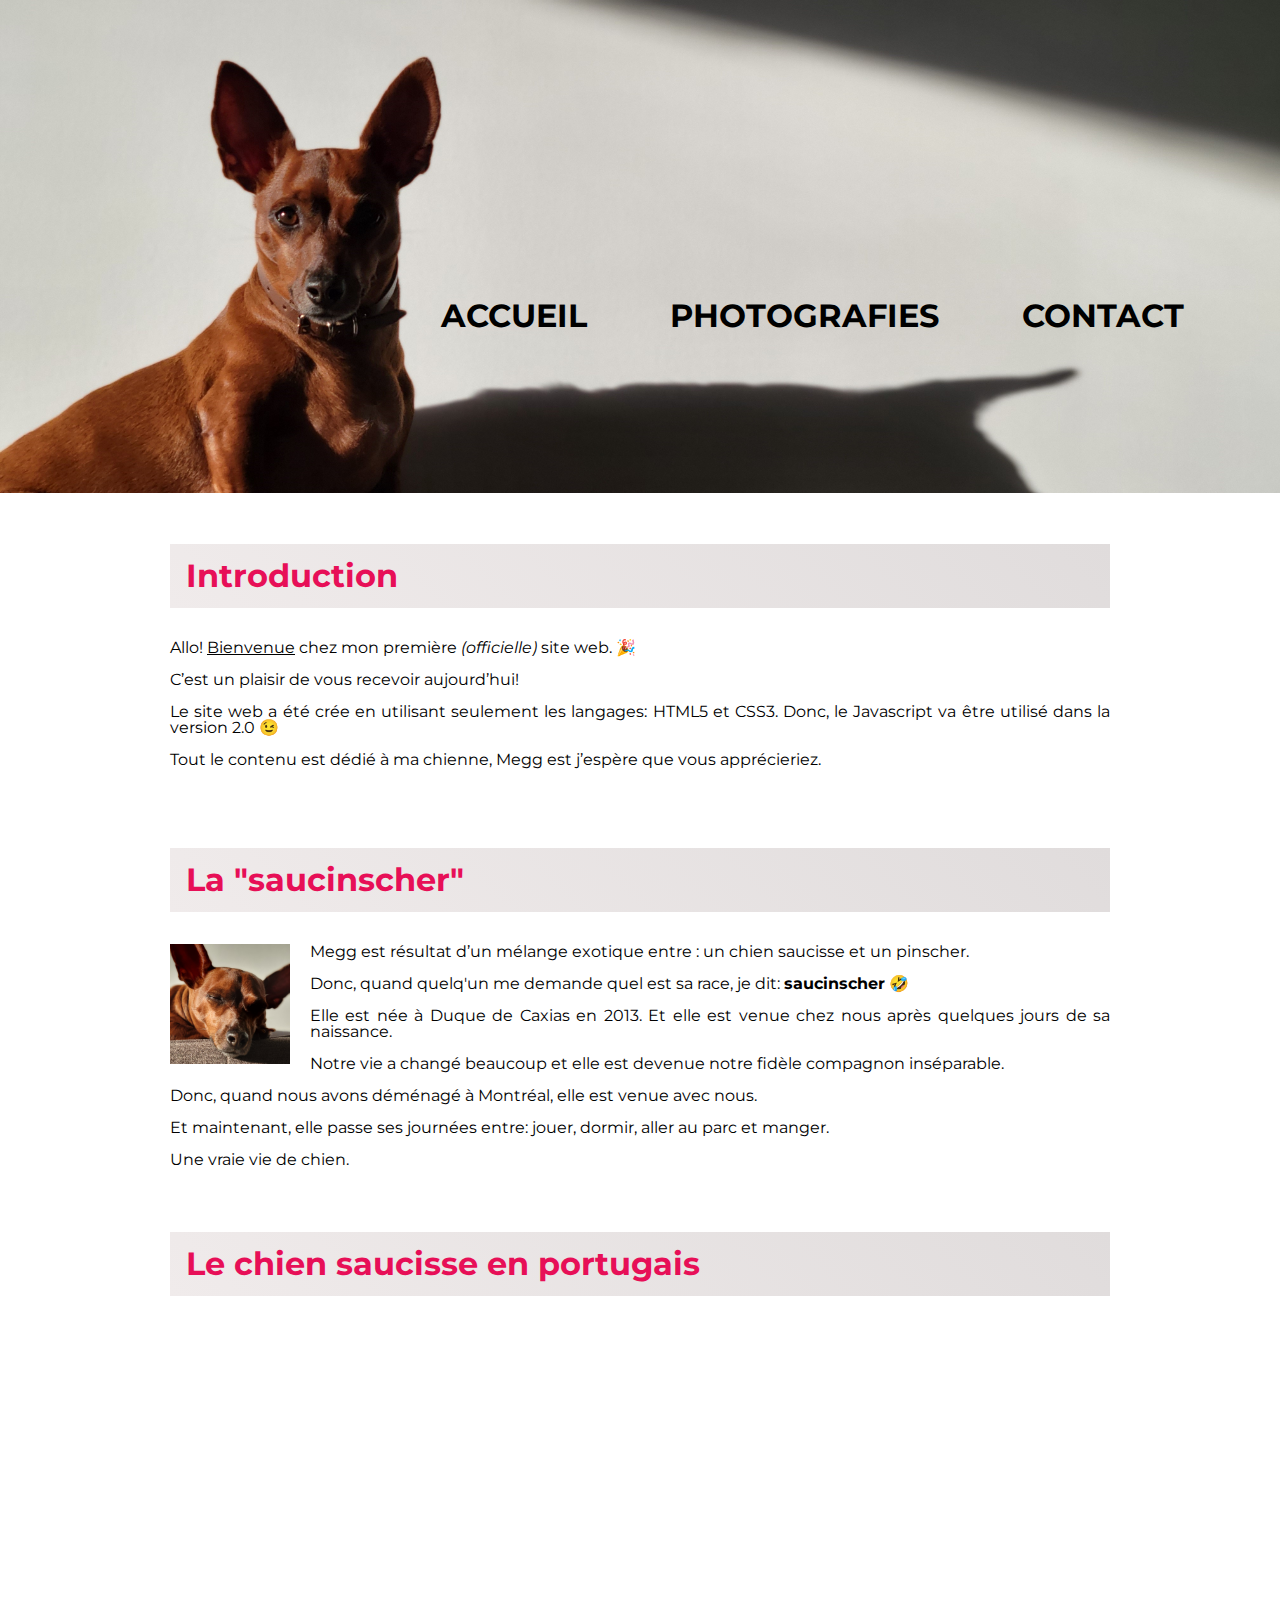
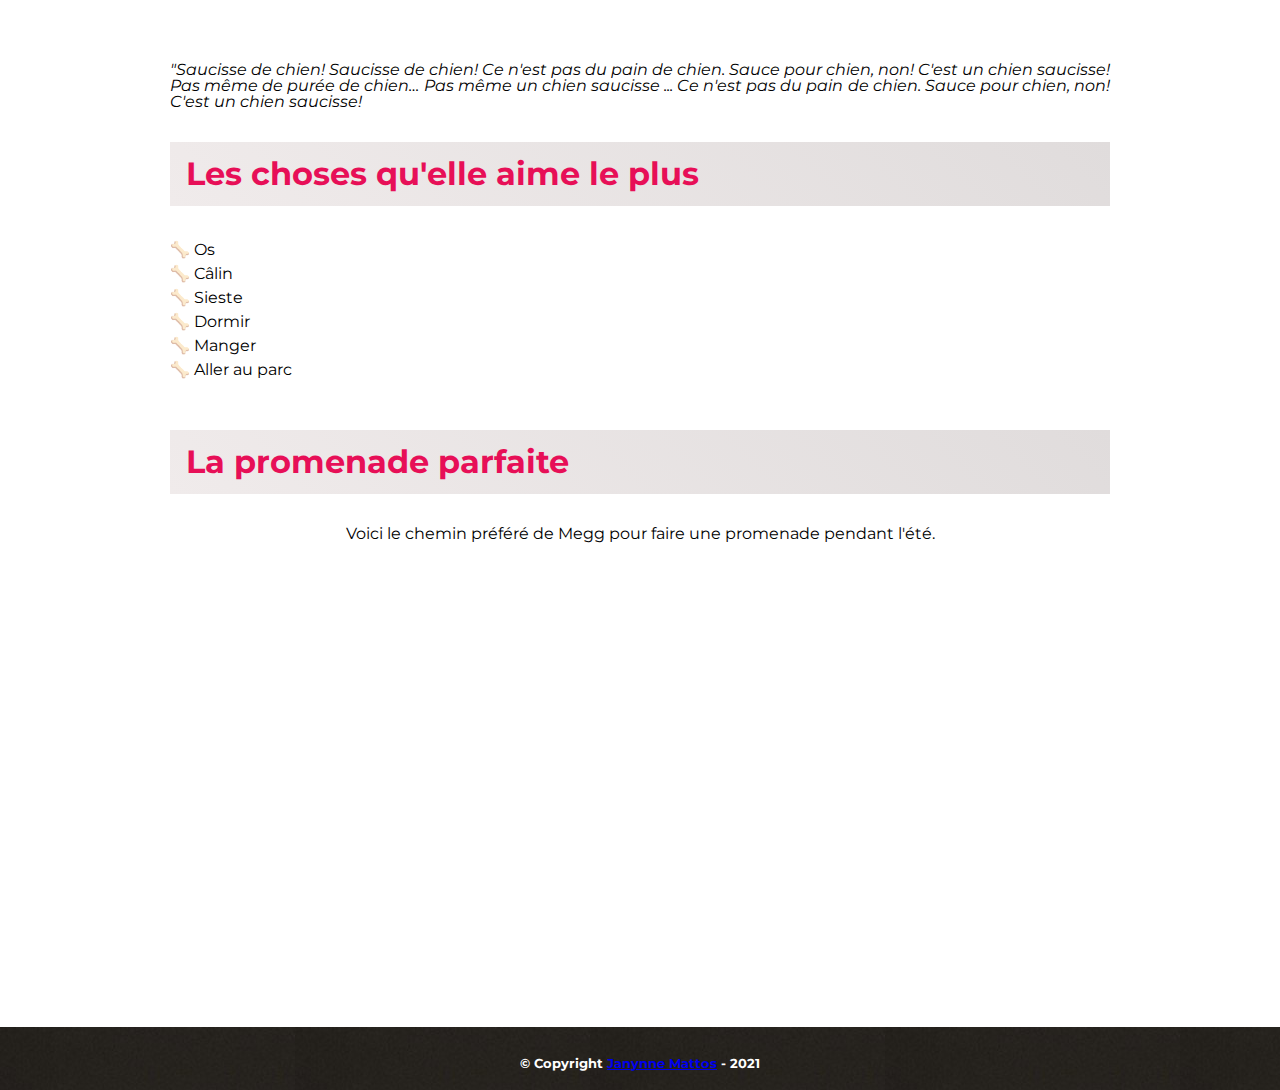
<file: index.html>
<!DOCTYPE html>
<html lang="fr-ca">
    <head>  
        <meta charset="UTF-8">
        <meta name="viewport" content="width=device-width">
        <title> Hot dog </title>
        <link rel="stylesheet" href="reset.css">
        <link rel="stylesheet" href="style.css">
        <link rel="preconnect" href="https://fonts.gstatic.com"> <link href="https://fonts.googleapis.com/css2?family=Montserrat:wght@100;300&display=swap" rel="stylesheet">
    </head>

    <body> 
        <header> 
            <img class="banner" src="imgs/megg-banner.jpg" alt="Photographie d'une chienne saucisse">
            <nav>
                    <ul>
                        <li> <a href="index.html">Accueil</a></li>
                        <li> <a href="photos.html">Photografies</a></li>
                        <li> <a href="contato.html">Contact</a></li>
                    </ul>
            </nav>
        </header>

        <main>
            <section class="intro">
                <div class="intro-content">
                    <h1 class="principal-title"> Introduction </h1>
                        <p> Allo! <u>Bienvenue</u> chez mon première <em>(officielle)</em> site web. 🎉</p>
                        <p>C’est un plaisir de vous recevoir aujourd’hui!</p>
                        <p>Le site web a été crée en utilisant seulement les langages: HTML5 et CSS3. 
                            Donc, le Javascript va être utilisé dans la version 2.0 😉 </p>
                        <p> Tout le contenu est dédié à ma chienne, Megg est j’espère que vous apprécieriez. </p>
                </div>
            </section>

            <section class="principal">
                <div class="principal-content">
                    <h2 class="principal-title"> La "saucinscher" </h2>
    
                    <img class="megg_head" src="imgs/megg_head.jpg" alt="Photographie d'une chienne saucisse qui dor">

                    <p>Megg est résultat d’un mélange exotique entre : un chien saucisse et un pinscher.</p>
                    <p>Donc, quand quelq'un me demande quel est sa race, je dit: <strong>saucinscher</strong> 🤣</p>
                    <p>Elle est née à Duque de Caxias en 2013. Et elle est venue chez nous après quelques jours de sa naissance. </p>
                    <p>Notre vie a changé beaucoup et elle est devenue notre fidèle compagnon inséparable.</p>
                    <p>Donc, quand nous avons déménagé à Montréal, elle est venue avec nous. </p>
                    <p>Et maintenant, elle passe ses journées entre: jouer, dormir, aller au parc et manger. </p>
                    <p>Une vraie vie de chien. </p>
                </div>
            </section>
            <section class="content-list">
                <div class="video">
                    <h3 class="principal-title">Le chien saucisse en portugais</h3>
                    <iframe width="560" height="315" src="https://www.youtube.com/embed/YQ404vwjzus" 
                        title="YouTube video player" frameborder="0" 
                        allow="accelerometer; autoplay; clipboard-write; encrypted-media; gyroscope; picture-in-picture" 
                        allowfullscreen></iframe>
                    <p><em> "Saucisse de chien! Saucisse de chien!
                        Ce n'est pas du pain de chien.
                        Sauce pour chien, non!
                        C'est un chien saucisse!
                        Pas même de purée de chien…
                        Pas même un chien saucisse ...
                        Ce n'est pas du pain de chien.
                        Sauce pour chien, non!
                        C'est un chien saucisse!</em></p>
                </div>
                <h4 class="principal-title">Les choses qu'elle aime le plus</h4>
                    <div class="content-list">
                        <ul class="list-items">
                            <li class="items"> Os </li>
                            <li class="items"> Câlin </li>
                            <li class="items"> Sieste </li>
                            <li class="items"> Dormir </li>
                            <li class="items"> Manger </li>
                            <li class="items"> Aller au parc </li>
                        </ul> 
                    </div>
            </section>
            <section class="map">
                <h3 class="principal-title"> La promenade parfaite</h3>
                <p> Voici le chemin préféré de Megg pour faire une promenade pendant l'été.</p>
                <iframe src="https://www.google.com/maps/embed?pb=!1m34!1m12!1m3!1d44779.57843879349!2d-74.15961578518106!3d45.45522460891324!2m3!1f0!2f0!3f0!3m2!1i1024!2i768!4f13.1!4m19!3e2!4m5!1s0x4cc93145989405d5%3A0x935d35e1f41a7598!2sParc%20national%20d&#39;Oka%2C%202020%20Chemin%20d&#39;Oka%2C%20Oka%2C%20Quebec%20J0N%201E0!3m2!1d45.4739339!2d-74.0604836!4m5!1s0x0%3A0xf813bf8e11639b87!2sResto%20De%20La%20Traverse!3m2!1d45.4596156!2d-74.0907208!4m5!1s0x4cc934c4c8404265%3A0x828890cbf005bc99!2sHudson!3m2!1d45.458543899999995!2d-74.1406654!5e0!3m2!1spt-BR!2sca!4v1620833881735!5m2!1spt-BR!2sca" width="600" height="450" style="border:0;" allowfullscreen="" loading="lazy"></iframe>
            </section>
        </main>

        <footer>
            <p class="copyright"> &copy; Copyright <a href="https://www.linkedin.com/in/janynnemattos/" target="_blank" title="Janynne Mattos">Janynne Mattos</a> - 2021</p>
        </footer>


       
    </body>
</html>
</file>
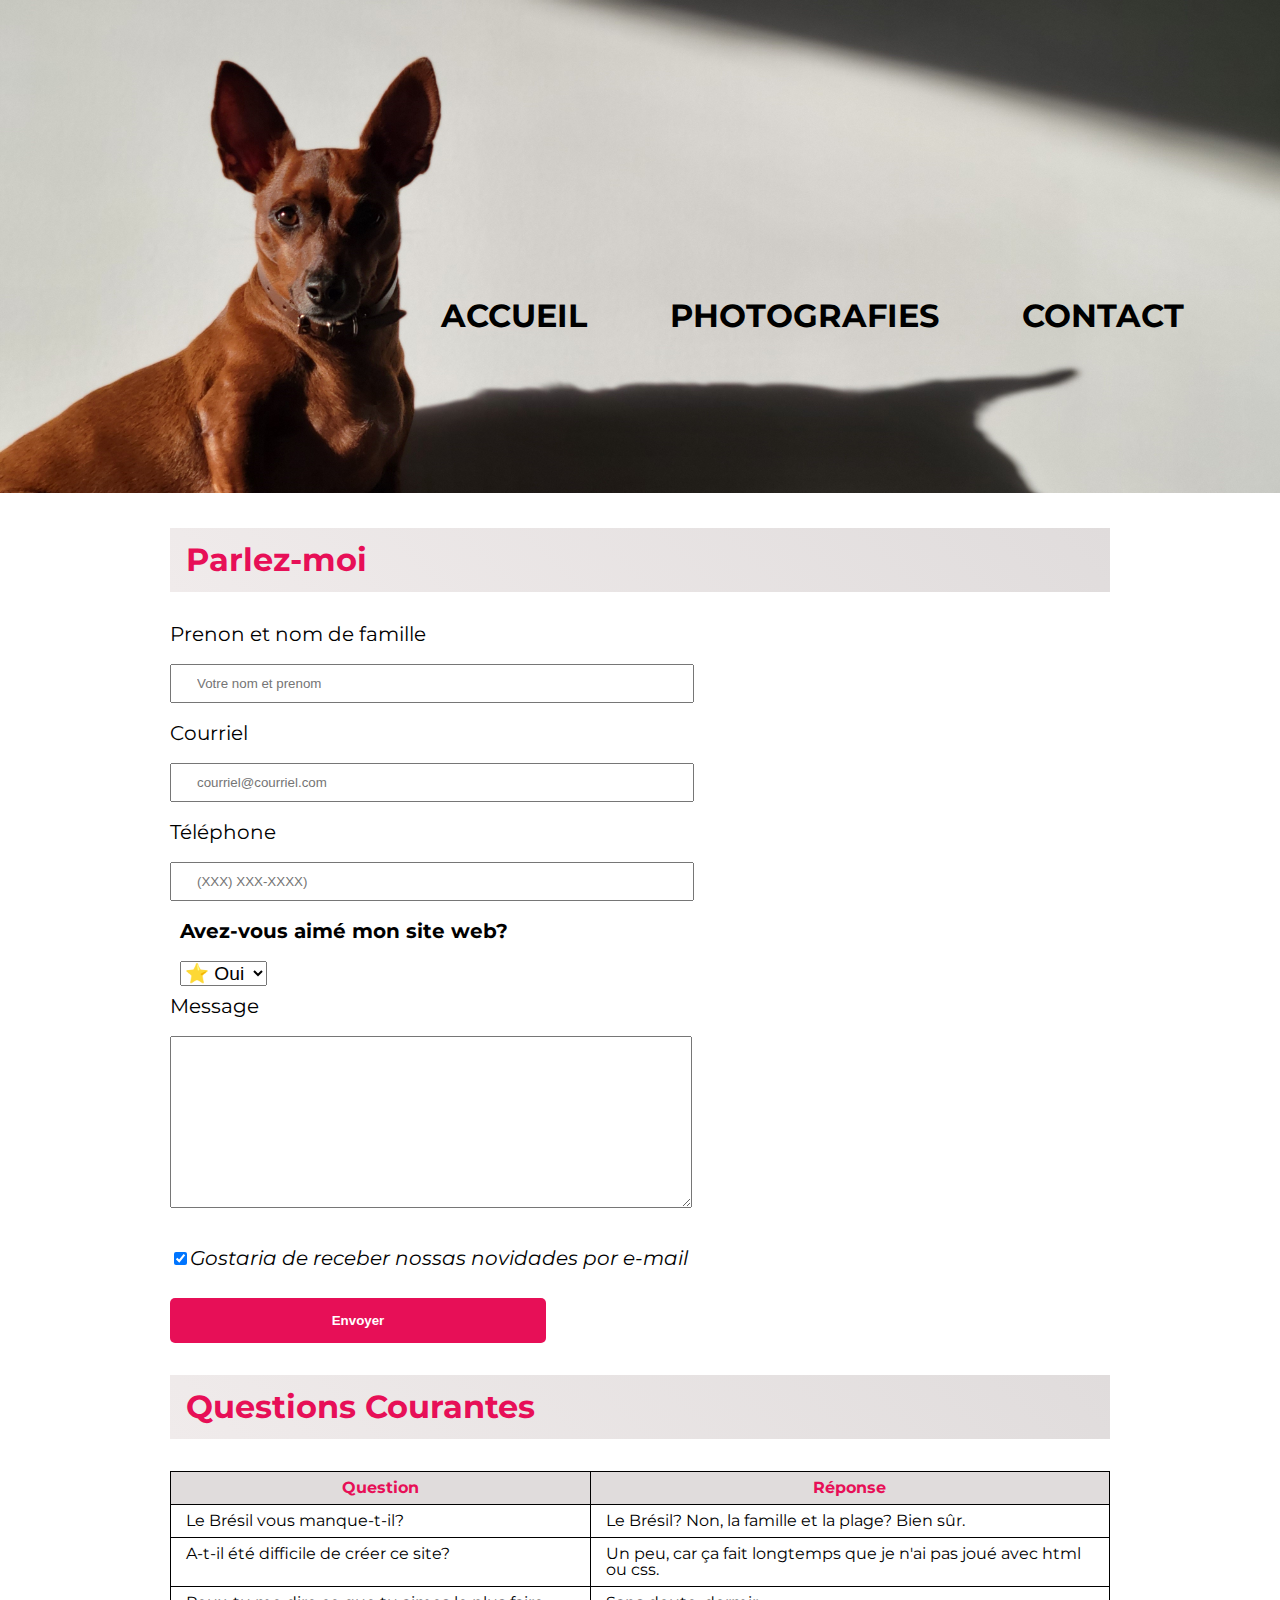
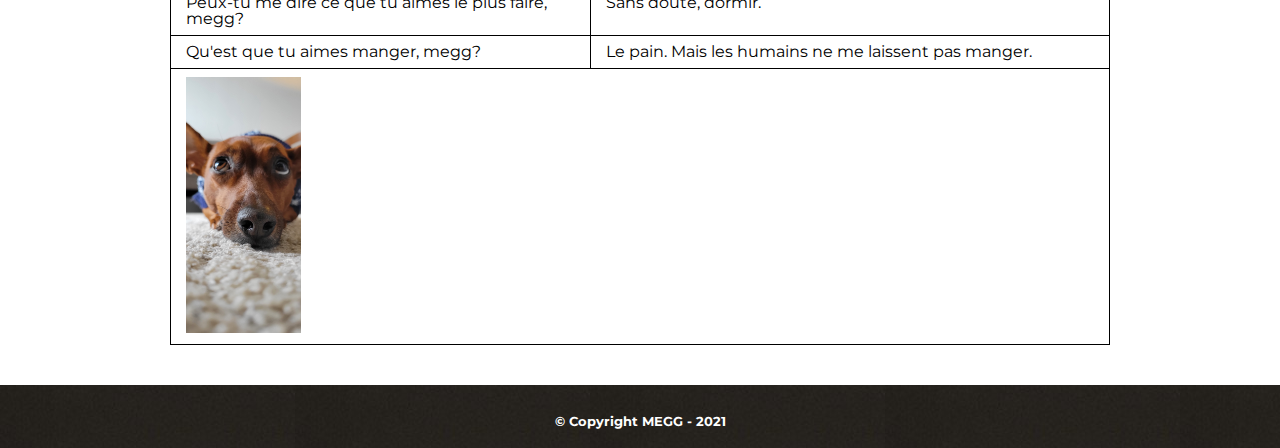
<file: contato.html>
<!DOCTYPE html>
<html>
    <head>  
        <meta charset="UTF-8">
        <meta name="viewport" content="width=device-width">
        <title> Photografies </title>
        <link rel="stylesheet" href="reset.css">
        <link rel="stylesheet" href="style.css">
        <link rel="preconnect" href="https://fonts.gstatic.com"> <link href="https://fonts.googleapis.com/css2?family=Montserrat:wght@100;300&display=swap" rel="stylesheet">
    </head>
    <body>
        <header> 
            <img class="banner" src="imgs/megg-banner.jpg" alt="Photographie d'une chienne saucisse">
            <nav>
                    <ul>
                        <li> <a href="index.html">Accueil</a></li>
                        <li> <a href="photos.html">Photografies</a></li>
                        <li> <a href="contato.html">Contact</a></li>
                    </ul>
            </nav>
        </header>
        <main>
            <div class="contact-form">
            <h1 class="contact-title"> Parlez-moi</h1>
            <form>
                <label for="name">Prenon et nom de famille</label>
                <input type="text" id="name" class="input-padrao" required placeholder="Votre nom et prenom">

                <label for="email">Courriel</label>
                <input type="email" id="email" class="input-padrao" required placeholder="courriel@courriel.com">

                <label for="phone">Téléphone</label>
                <input type="tel" id="phone" class="input-padrao" required required placeholder="(XXX) XXX-XXXX)">

                <fieldset>
                    <legend><strong>Avez-vous aimé mon site web?</strong></legend>
                    <select>
                        <option>⭐ Oui</option>
                        <option>Non 💔</option>
                    </select>
                </fieldset>

                <label for="message"> Message</label>
                <textarea cols="72" rows="10" id="message" class="input-padrao" required></textarea>
                
                <label class="checkbox"> <input type="checkbox" checked>Gostaria de receber nossas novidades por e-mail</label>
                <input type="submit" value="Envoyer" class="enviar">
            </form>
            </div>

            <div class="questions">
            <h2 class="contact-title"> Questions Courantes</h2>
                <table>
                    <thead>
                        <tr>
                            <th>Question</th>
                            <th>Réponse</th>
                        </tr>
                    </thead>
                    <tbody>
                        <tr>
                            <td>Le Brésil vous manque-t-il?</td>
                            <td>Le Brésil? Non, la famille et la plage? Bien sûr.</td>
                        </tr>
                        <tr>
                            <td>A-t-il été difficile de créer ce site?</td>
                            <td>Un peu, car ça fait longtemps que je n'ai pas joué avec html ou css.</td>
                        </tr>
                        <tr>
                            <td>Peux-tu me dire ce que tu aimes le plus faire, megg?</td>
                            <td>Sans doute, dormir. </td>
                        </tr>
                        <tr>
                            <td>Qu'est que tu aimes manger, megg?</td>
                            <td>Le pain. Mais les humains ne me laissent pas manger. </td>
                        </tr>
                        <tr>
                            <td colspan="2">
                                <img src="imgs/photo-3a.jpg">
                            </td>
                        </tr>
                    </tbody>
                </table>

            </div>
               <!-- <tr><td colspan="5"> Rio de Janeiro </td></tr> -->
            


        </main>
        <footer>
            <p class="copyright"> &copy; Copyright MEGG - 2021</p>
        </footer>
    </body>
</html>
</file>
<file: style.css>
body {
    font-family: 'Montserrat', sans-serif;
}
.banner {
    width: 100%;
}

nav {
    position: absolute;
    top: 300px;
    right: 0;
    padding: 0 5%;
}
nav li {
    display: inline;
    margin: 0 0 0 15px;
}
nav a {
    text-transform: uppercase;
    color: #000000;
    font-weight: bold;
    font-size: 2em;
    text-decoration: none;
    padding: 1em;
}
nav a:hover {
    color: #e70f57;
    text-decoration: underline;
}
footer {
    text-align: center;
    background: url("imgs/megg-footer.jpg");
    padding: 20px 0;
}
.copyright {
    color: #FFFFFF;
    font-size: 13px;
    margin-top: 10px;
    font-weight: bold;
}

/*CSS photos */
.photograps {
    text-align: center;
    width: 940px;
    margin: 0 auto;
}
.photos{
    padding: 10px;
    display: inline-block;
    padding: 1em auto;
    margin: 1em auto;
}
.photos a{
    width: 20vw;
    height: 20vw;
    overflow: hidden;
    border-radius: 35px;
    display: inline-block;
    position: relative;
}
.my-photo {
    transition: 0.3s;
    max-width: 100%;
}
.my-photo.move-photo-to-top{
    transform: translateY(-7rem);
}
.my-photo:hover {opacity: 0.7;}
.photos p {
    padding: 1em;
}

/*CSS contact*/
.contact-form {
    width: 940px;
    margin: 0 auto;
}
.contact-form label, .contact-form legend {
    display: block;
    font-size: 20px;
    margin: 0 0 10px;
}
.input-padrao {
    display: block;
    margin: 20px 0;
    padding: 10px 25px;
    width: 50%;
}

.enviar {
    width: 40%;
    padding: 15px 0;
    background: #e70f57;
    color: #FFFFFF;
    font-weight: bold;
    font-size: 11.2;
    border:none;
    border-radius: 5px;
    transition: 1s all;
    cursor:pointer;
}
.enviar:hover {
    background: #242323;
    transform: scale(1.1);
}
fieldset {
    padding: 10px;
}
legend strong {
    font-weight: bold;
}
select {
    width: auto;
    font-size: 1.2em;
}
.checkbox {
    margin: 20px 0;
    padding: 20px 0;
    font-style: italic;
}

.questions {
    width: 940px;
    margin: 0 auto;
}
table {
    margin: 20px 0 40px;
}
thead {
    background: #e0dcdc;
    color: #e70f57;
    font-weight: bold;
}
td, th {
    border: 1px solid #000000;
    padding: 8px 15px;
}
td img {
    height: 20vw;
}

/*CSS page accueil*/
.intro {
    padding: 1em 0;
    margin: 0 auto;
}
.intro-content {
    width: 940px;
    margin: 0 auto;
}
.intro p {
    margin: 0 0 1em;
    text-align: justify;
}
.intro strong {
    font-weight: bold;
}
.intro em {
    font-style: italic;
}

.principal {
    padding: 1em 0;
    margin: 0 auto;
}
.principal-content{
    width: 940px;
    margin: 0 auto;
}
.principal-title, .photos-title, .contact-title{
    text-align: left;
    font-size: 2em;
    margin: 1em 0 1em 0;
    clear: left;
    color: #e70f57;
    background: linear-gradient(45deg, #f0ebeb, #e0dcdc);
    padding: 0.5em;
    font-weight: bold;
}
.megg_head {
    width: 120px;
    float: left;
    margin: 0 20px 20px 0;
}
.principal p {
    margin: 0 0 1em;
    text-align: justify;
}
.principal strong {
    font-weight: bold;
}
.principal em {
    font-style: italic;
}

.video {
    width: 940px;
    margin: 2em auto;
    text-align: center;
}
.video p {
    text-align: justify;
}
.video iframe {
    margin-bottom: 1em;
}
.content-list{
    margin: 0 auto;
    width: 940px;
}
.content-list p em {
    font-style: italic;
}
.list-items {
    width: 940px;
    display: block;
    margin: auto;
    text-align: left;
}
.items {
    line-height: 1.5;
}
.items:before {
    content: "🦴";
}

.map {
    padding: 1em 0;
    text-align: center;
    width: 940px;
    margin: auto;
}
.map p {
    margin: 0 0 1em; 
}


/*CSS mobile*/
@media screen and (max-width: 480px) {
    .intro-content, .principal, .video, .map, .content-list, .principal-content, .items
    .photos, .photograps 
    form {
        width: auto;
        padding: 0 1em;
    }

     .video iframe, .map iframe, .list-items, .contact-title, .contact-form, .questions {
         max-width: 100%;
     }
     nav {
        position: static;
     }
    nav a, nav ul {
        text-align: left;
        font-size: 1.3em;
        margin-top:1em;
    }
    form {
        margin-left: 1em;
    }
}
</file>
